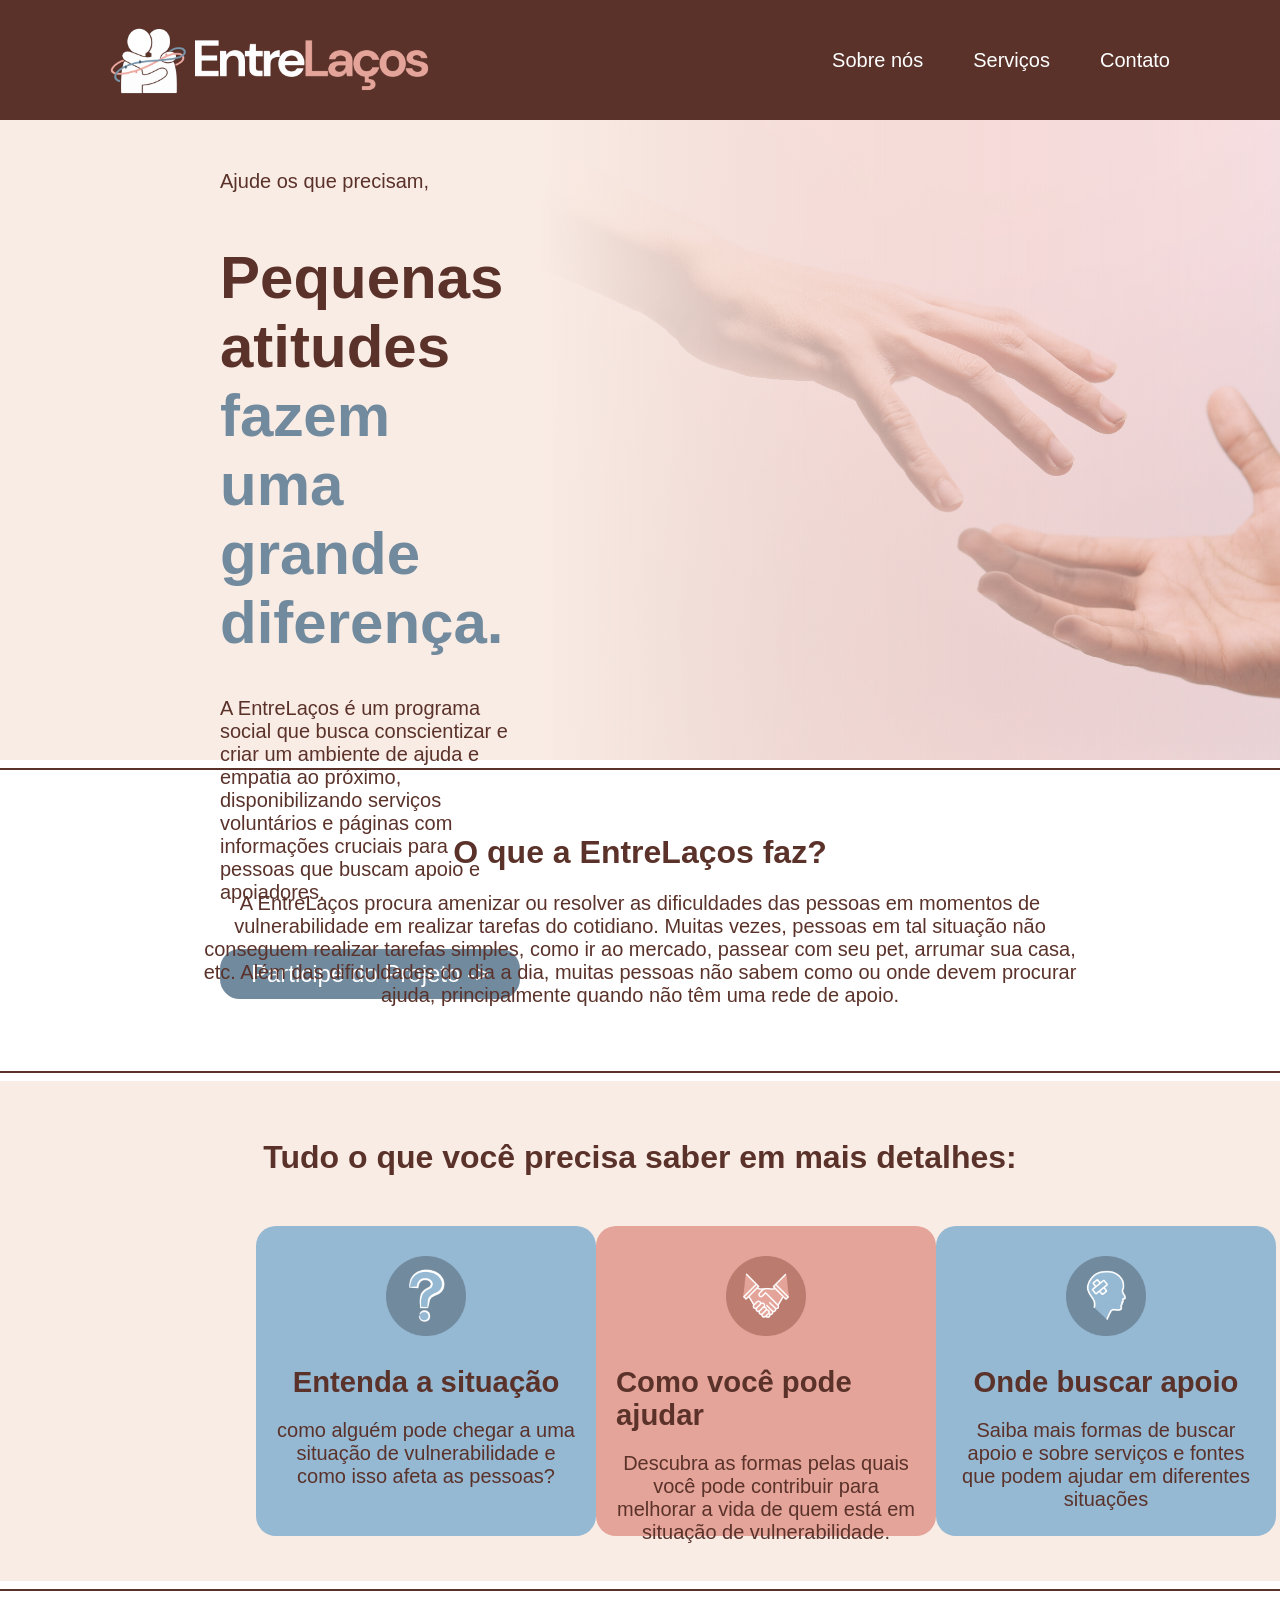
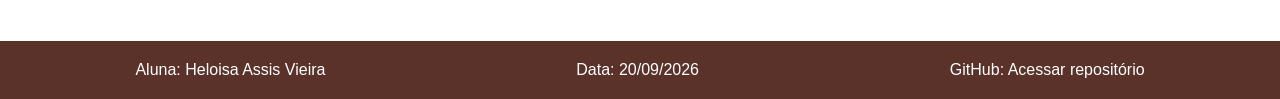
<file: index.html>
<!DOCTYPE html>
<html lang="pt-br">
<head>
    <meta charset="UTF-8">
    <meta name="viewport" content="width=device-width, initial-scale=1.0">
    <link rel="stylesheet" href="css/style.css">
    <title>Página Inicial</title>

    <!-- Título do projeto;
        Descrição resumida do problema;
        Objetivo do site.-->
        
</head>
<body>

    <header>
    <div class="header">
        <img src="img/entrelacos.png" class="logo"> 
        <div class="nav">
            <ul class="menu">
                <li><a href="sobrenos.html">Sobre nós</a></li>
                <li><a href="solucao-servico.html">Serviços</a></li>
                <li><a href="util.html">Contato</a></li>
            </ul>
        </div>
    </div>
    </header>

    <main>

    <div class= "banner">
    <div class="caixa">
        <p>Ajude os que precisam,</p>
           <h1 class="title">
            Pequenas atitudes<br>
            <font color="#718a9e">fazem uma grande diferença.</font>
           </h1>
           <p> A EntreLaços é um programa social que busca conscientizar e criar um ambiente de ajuda e empatia ao próximo, disponibilizando serviços voluntários e páginas com informações cruciais para pessoas que buscam apoio e apoiadores.</p>
           
           <button class="botsm"><a href="solucao-servico.html">Participe do Projeto -></a></button>
        
        </div>
            <img src="img/maosseajudando.png">
    </div>

    <hr>

  <div class="info">
    <h1>O que a EntreLaços faz?</h1>
    <p class="p-m">A EntreLaços procura amenizar ou resolver as dificuldades das pessoas em momentos de vulnerabilidade em realizar tarefas do cotidiano. Muitas vezes, 
        pessoas em tal situação não conseguem realizar tarefas simples, como ir ao mercado, passear com seu pet, arrumar sua casa, etc. 
Além das dificuldades do dia a dia, muitas pessoas não sabem como ou onde devem procurar ajuda, principalmente quando não têm uma rede de apoio. </p>
    </div>

    <hr>

    <div class="info2">
        <br>
    <h1>Tudo o que você precisa saber em mais detalhes:</h1>

    <div class="abas">

        <a href="secao-prob.html">
        <div class="aba1">
            <img src="img/interrogacao.png" class="img-aba">
            <h3>Entenda a situação</h3>
            <p>como alguém pode chegar a uma situação de vulnerabilidade e como isso afeta as pessoas?</p>
        </div>
        </a>

        <a href="solucao-teorica.html">
        <div class="aba2">
            <img src="img/aperto.png" class="img-aba">
            <h3>Como você pode ajudar</h3>
            <p>Descubra as formas pelas quais você pode contribuir para melhorar a vida de quem está em situação de vulnerabilidade.</p>
        </div>
        </a>

        <a href="util.html">
        <div class="aba1">
            <img src="img/cabeca.png" class="img-aba">
            <h3>Onde buscar apoio</h3>
            <p>Saiba mais formas de buscar apoio e sobre serviços e fontes
       que podem ajudar em diferentes situações</p>
        </div>
        </a>
        </div>

        </main>

        <hr>

        <footer>
    <p>Aluna: Heloisa Assis Vieira</p>
    <p>Data: 20/09/2026</p>
    <p>
        GitHub:
        <a href="https://github.com/Heloisa-Assis/EntreLacos">
            Acessar repositório
        </a>
    </p>
        </footer>

    </div>
</body>
</html>
</file>
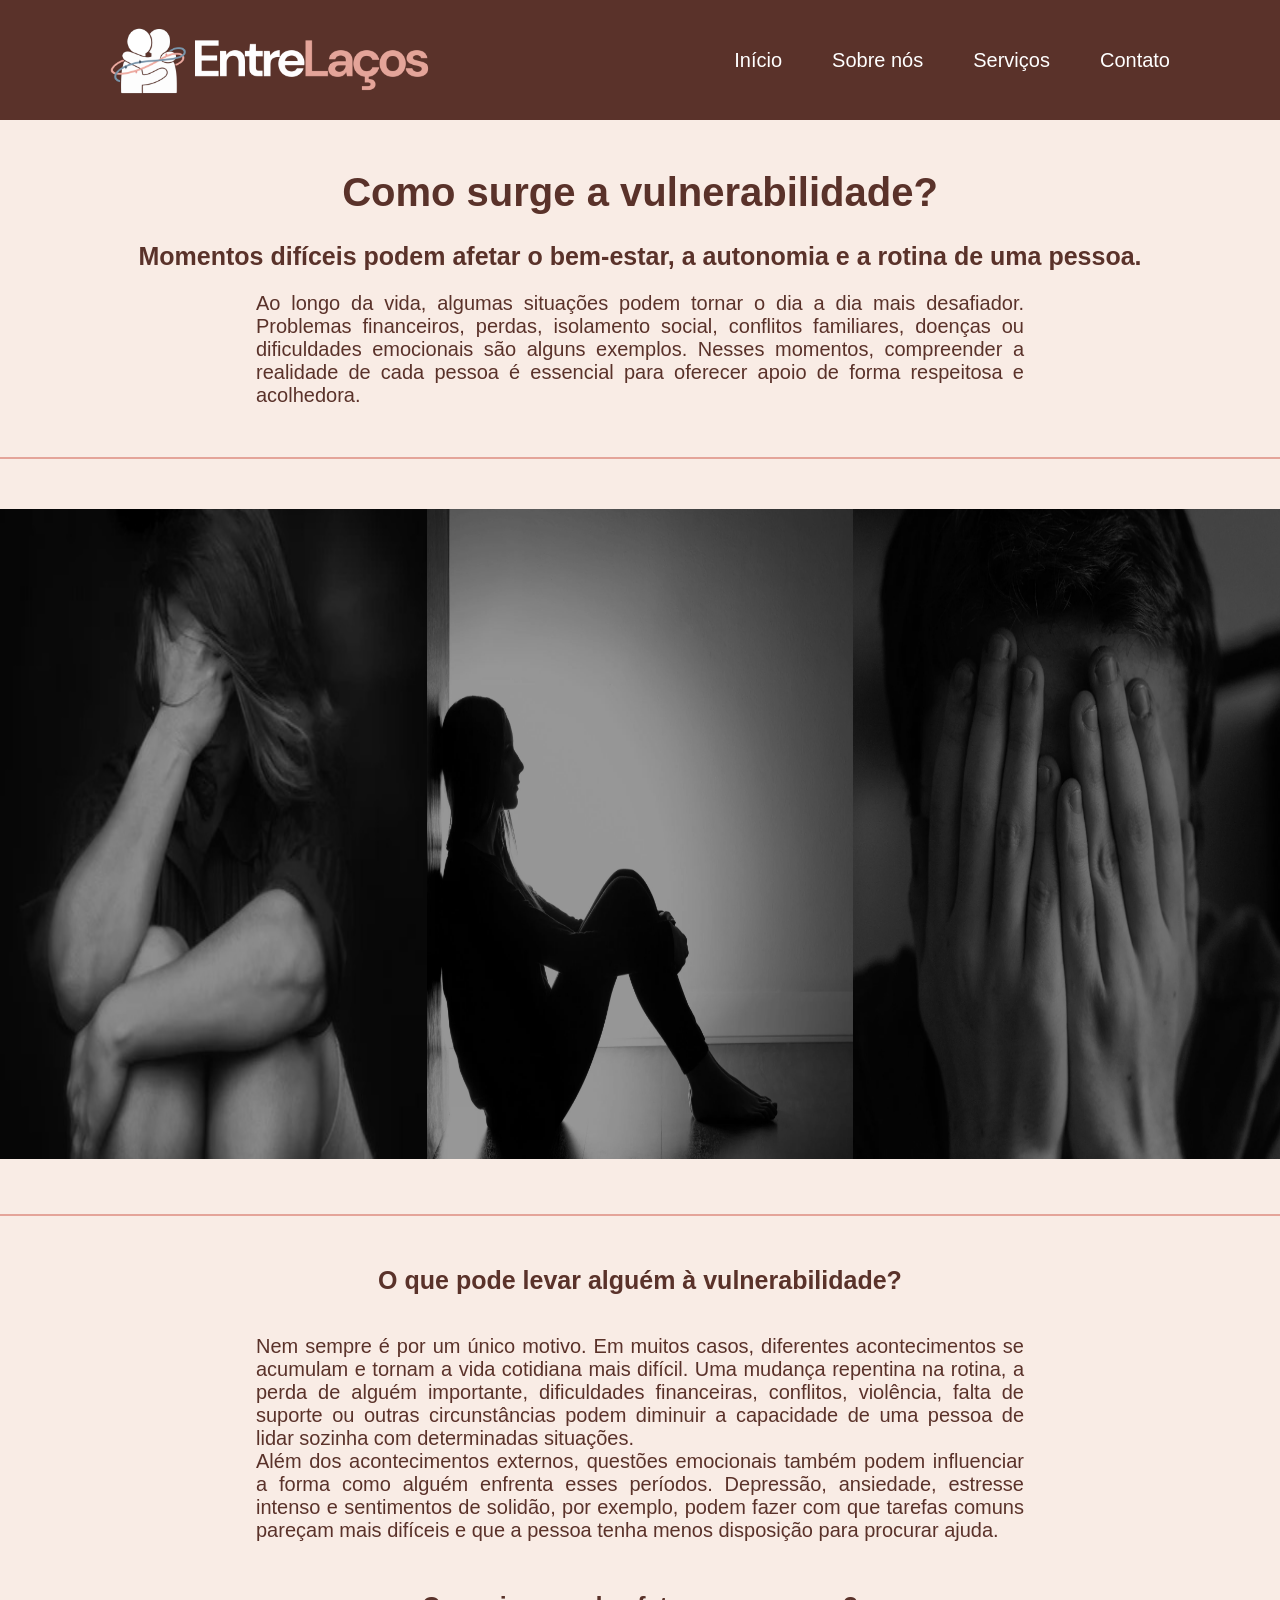
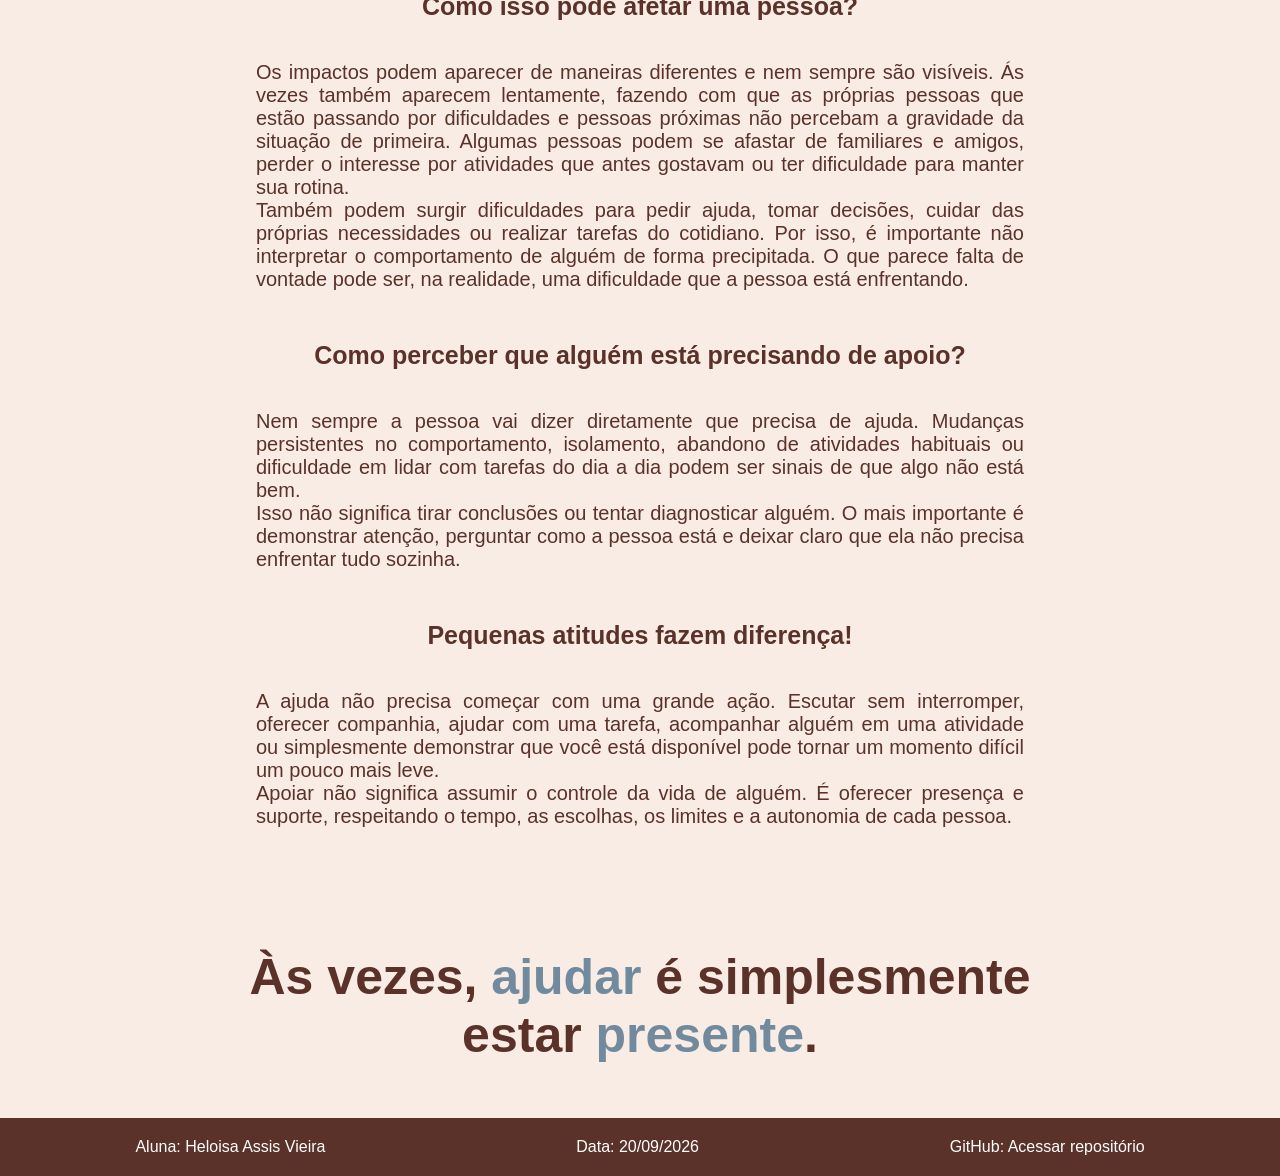
<file: secao-prob.html>
<!DOCTYPE html>
<html lang="en">
<head>
    <meta charset="UTF-8">
    <meta name="viewport" content="width=device-width, initial-scale=1.0">
    <link rel="stylesheet" href="css/style2.css">
    <title>Seção sobre o Problema</title>

    <!-- Explicação detalhada do problema;
        Dados ou informações relevantes;
        Contextualização para o público-alvo.-->
        
</head>
<body>
     <div class="header">
        <img src="img/entrelacos.png" class="logo"> 
        <div class="nav">
            <ul class="menu">
                <li><a href="index.html">Início</a></li>
                <li><a href="sobrenos.html">Sobre nós</a></li>
                <li><a href="solucao-servico.html">Serviços</a></li>
                <li><a href="util.html">Contato</a></li>
            </ul>
        </div>
    </div>

    <h1><b>Como surge a vulnerabilidade?</b></h1>
    <h2>Momentos difíceis podem afetar o bem-estar, a autonomia e a rotina de uma pessoa.</h2>
    <p>Ao longo da vida, algumas situações podem tornar o dia a dia mais desafiador. Problemas financeiros, perdas, isolamento social, conflitos familiares, doenças ou dificuldades emocionais são alguns exemplos. Nesses momentos, compreender a realidade de cada pessoa é essencial para oferecer apoio de forma respeitosa e acolhedora.</p>

    <hr>

    <div class="pessoas">
    <img src="img/p1.jpg">
    <img src="img/p2.jpg">
    <img src="img/p3.jpg">
    </div>

    <hr>

    <main>

    <h2 class="title">O que pode levar alguém à vulnerabilidade?</h2>
    <p>Nem sempre é por um único motivo. Em muitos casos, diferentes acontecimentos se acumulam e tornam a vida cotidiana mais difícil. Uma mudança repentina na rotina, a perda de alguém importante, dificuldades financeiras, conflitos, violência, falta de suporte ou outras circunstâncias podem diminuir a capacidade de uma pessoa de lidar sozinha com determinadas situações. <br>
Além dos acontecimentos externos, questões emocionais também podem influenciar a forma como alguém enfrenta esses períodos. Depressão, ansiedade, estresse intenso e sentimentos de solidão, por exemplo, podem fazer com que tarefas comuns pareçam mais difíceis e que a pessoa tenha menos disposição para procurar ajuda.</p>

    <h2 class="title">Como isso pode afetar uma pessoa?</h2>
    <p>Os impactos podem aparecer de maneiras diferentes e nem sempre são visíveis. Ás vezes também aparecem lentamente, fazendo com que as próprias pessoas que estão passando por dificuldades e pessoas próximas não percebam a gravidade da situação de primeira. Algumas pessoas podem se afastar de familiares e amigos, perder o interesse por atividades que antes gostavam ou ter dificuldade para manter sua rotina.<br>
Também podem surgir dificuldades para pedir ajuda, tomar decisões, cuidar das próprias necessidades ou realizar tarefas do cotidiano. Por isso, é importante não interpretar o comportamento de alguém de forma precipitada. O que parece falta de vontade pode ser, na realidade, uma dificuldade que a pessoa está enfrentando.</p>

    <h2 class="title">Como perceber que alguém está precisando de apoio?</h2>
    <p>Nem sempre a pessoa vai dizer diretamente que precisa de ajuda. Mudanças persistentes no comportamento, isolamento, abandono de atividades habituais ou dificuldade em lidar com tarefas do dia a dia podem ser sinais de que algo não está bem.<br>
Isso não significa tirar conclusões ou tentar diagnosticar alguém. O mais importante é demonstrar atenção, perguntar como a pessoa está e deixar claro que ela não precisa enfrentar tudo sozinha.</p>

    <h2 class="title">Pequenas atitudes fazem diferença!</h2>
    <p>A ajuda não precisa começar com uma grande ação. Escutar sem interromper, oferecer companhia, ajudar com uma tarefa, acompanhar alguém em uma atividade ou simplesmente demonstrar que você está disponível pode tornar um momento difícil um pouco mais leve.<br>
Apoiar não significa assumir o controle da vida de alguém. É oferecer presença e suporte, respeitando o tempo, as escolhas, os limites e a autonomia de cada pessoa.</p>


    <div class="caixa">
    <h1>Às vezes, <font color="#718A9E">ajudar</font> é simplesmente estar <font color="#718A9E">presente</font>.</h1>
    </div>

</main>

<footer>
    <p>Aluna: Heloisa Assis Vieira</p>
    <p>Data: 20/09/2026</p>
    <p>
        GitHub:
        <a href="https://github.com/Heloisa-Assis/EntreLacos">
            Acessar repositório
        </a>
    </p>
</footer>


</body>
</html>
</file>
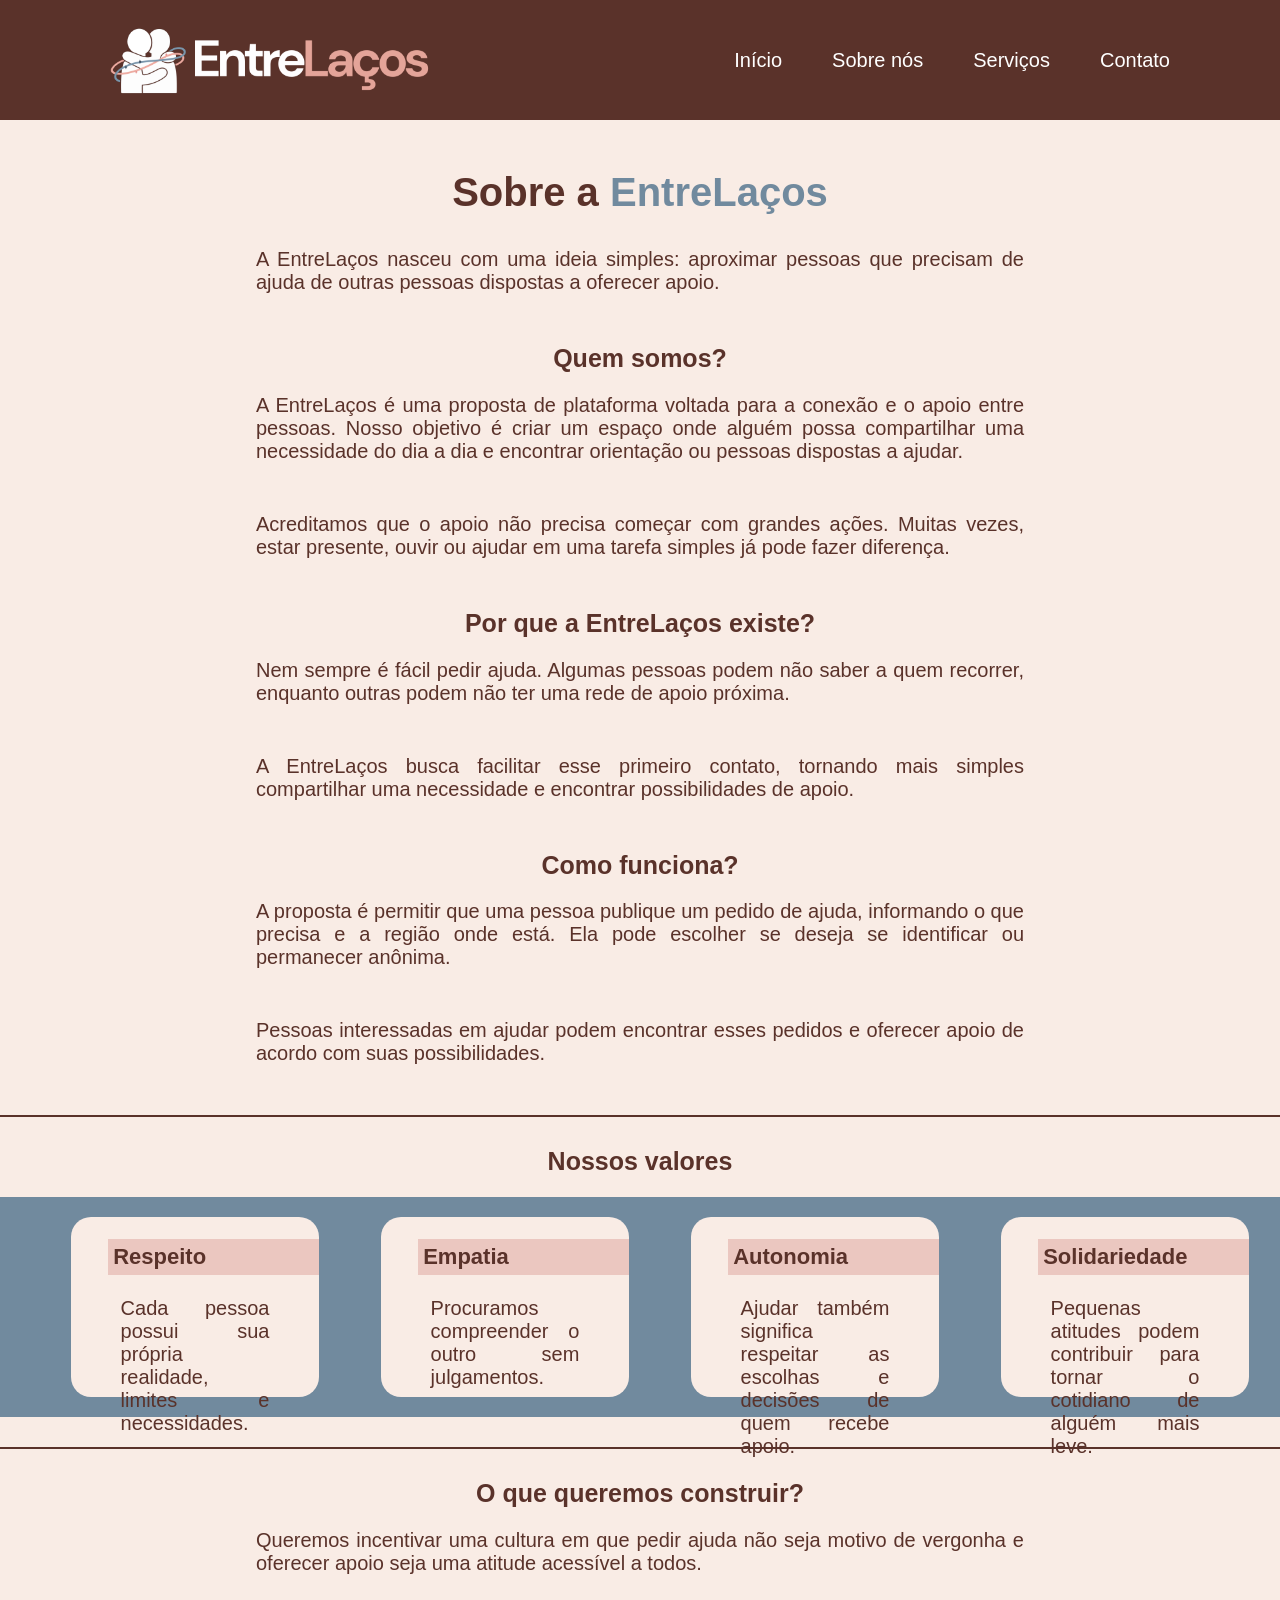
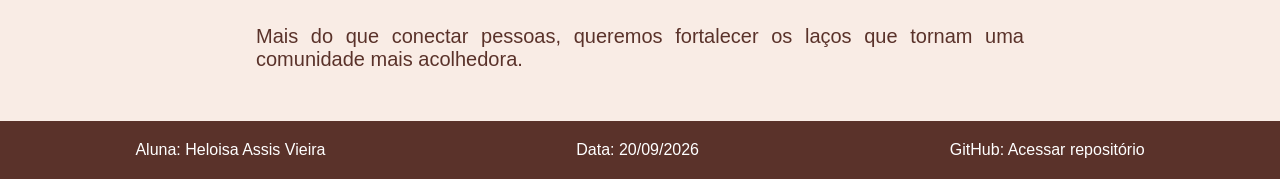
<file: sobrenos.html>
<!DOCTYPE html>
<html lang="en">
<head>
    <meta charset="UTF-8">
    <meta name="viewport" content="width=device-width, initial-scale=1.0">
    <link rel="stylesheet" href="css/style2.css">
    <title>Seção sobre o Projeto</title>
        
</head>
<body>

    <div class="header">
        <img src="img/entrelacos.png" class="logo"> 
        <div class="nav">
            <ul class="menu">
                <li><a href="index.html">Início</a></li>
                <li><a href="sobrenos.html">Sobre nós</a></li>
                <li><a href="solucao-servico.html">Serviços</a></li>
                <li><a href="util.html">Contato</a></li>
            </ul>
        </div>
    </div>
    
<main>

    <section class="sobre">

            <h1>Sobre a <font color="#718a9e">EntreLaços</font></h1>

            <p>
                A EntreLaços nasceu com uma ideia simples: aproximar pessoas
                que precisam de ajuda de outras pessoas dispostas a oferecer apoio.
            </p>


                <h2>Quem somos?</h2>

                <p>
                    A EntreLaços é uma proposta de plataforma voltada para a
                    conexão e o apoio entre pessoas. Nosso objetivo é criar
                    um espaço onde alguém possa compartilhar uma necessidade
                    do dia a dia e encontrar orientação ou pessoas dispostas
                    a ajudar.
                </p>

                <p>
                    Acreditamos que o apoio não precisa começar com grandes
                    ações. Muitas vezes, estar presente, ouvir ou ajudar em
                    uma tarefa simples já pode fazer diferença.
                </p>

                <h2>Por que a EntreLaços existe?</h2>

                <p>
                    Nem sempre é fácil pedir ajuda. Algumas pessoas podem não
                    saber a quem recorrer, enquanto outras podem não ter uma
                    rede de apoio próxima.
                </p>

                <p>
                    A EntreLaços busca facilitar esse primeiro contato,
                    tornando mais simples compartilhar uma necessidade e
                    encontrar possibilidades de apoio.
                </p>

                <h2>Como funciona?</h2>

                <p>
                    A proposta é permitir que uma pessoa publique um pedido
                    de ajuda, informando o que precisa e a região onde está.
                    Ela pode escolher se deseja se identificar ou permanecer
                    anônima.
                </p>

                <p>
                    Pessoas interessadas em ajudar podem encontrar esses
                    pedidos e oferecer apoio de acordo com suas possibilidades.
                </p>

            <hr class="linha-m">

                <h2>Nossos valores</h2>

                <div class="valores">

                    <ul class="ul-valores">
                        <li>
                        <h3>Respeito</h3>
                        <p>
                            Cada pessoa possui sua própria realidade,
                            limites e necessidades.
                        </p>
                        </li>
                    

                        <li>
                        <h3>Empatia</h3>
                        <p>
                            Procuramos compreender o outro sem julgamentos.
                        </p>
                        </li>

                        <li>
                        <h3>Autonomia</h3>
                        <p>
                            Ajudar também significa respeitar as escolhas
                            e decisões de quem recebe apoio.
                        </p>
                        </li>

                        <li>
                        <h3>Solidariedade</h3>
                        <p>
                            Pequenas atitudes podem contribuir para tornar
                            o cotidiano de alguém mais leve.
                        </p>
                        </li>

                    </ul>

                </div>

            </div>

            <hr class="linha-m">


                <h2>O que queremos construir?</h2>

                <p>
                    Queremos incentivar uma cultura em que pedir ajuda não
                    seja motivo de vergonha e oferecer apoio seja uma atitude
                    acessível a todos.
                </p>

                <p>
                    Mais do que conectar pessoas, queremos fortalecer os
                    laços que tornam uma comunidade mais acolhedora.
                </p>

    </section>

</main>

<footer>
    <p>Aluna: Heloisa Assis Vieira</p>
    <p>Data: 20/09/2026</p>
    <p>
        GitHub:
        <a href="https://github.com/Heloisa-Assis/EntreLacos">
            Acessar repositório
        </a>
    </p>
</footer>

</body>
</html>
</file>
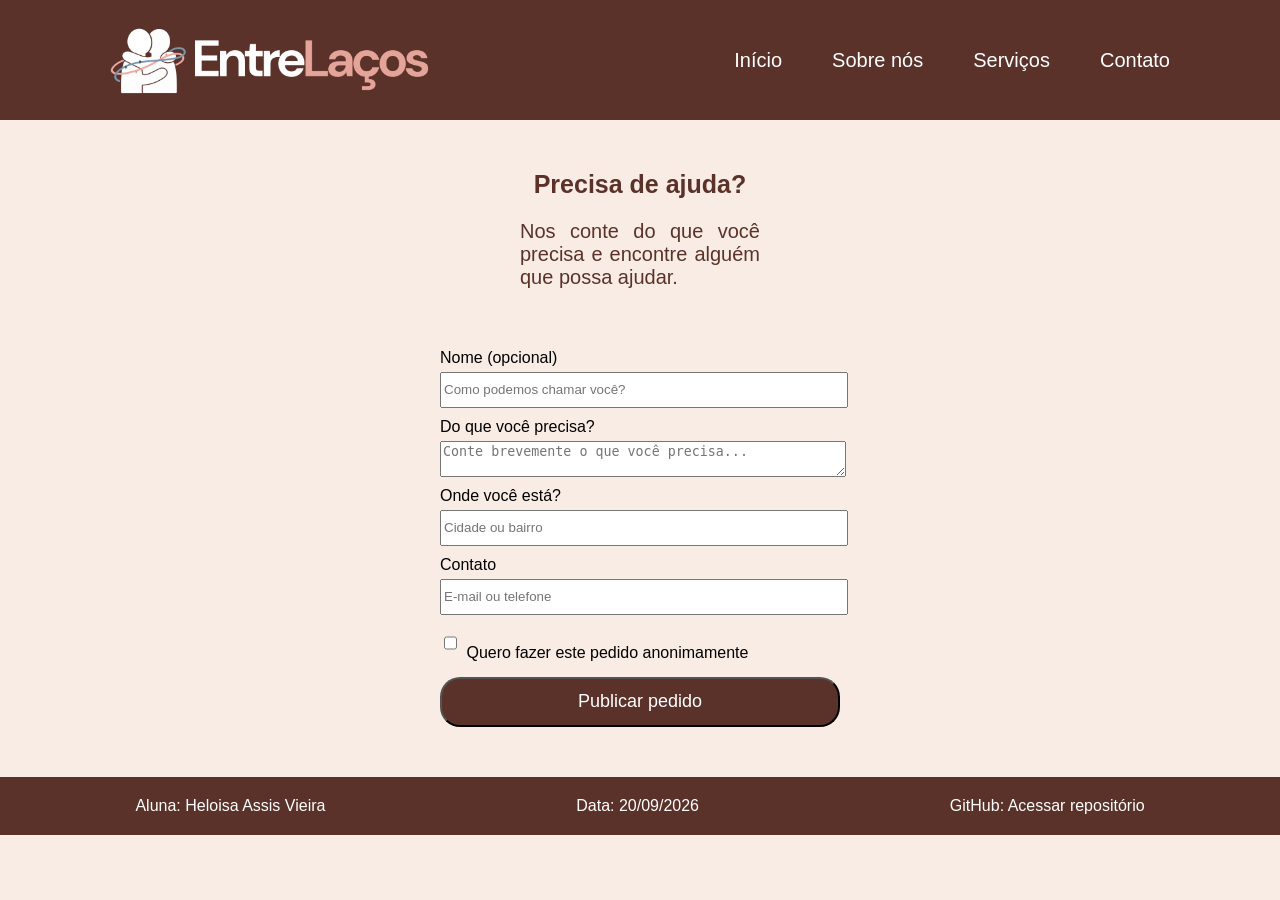
<file: solucao-servico.html>
<!DOCTYPE html>
<html lang="en">
<head>
    <meta charset="UTF-8">
    <meta name="viewport" content="width=device-width, initial-scale=1.0">
    <link rel="stylesheet" href="css/style2.css">
    <title>Serviço</title>
</head>
<body>

     <header>
    <div class="header">
        <img src="img/entrelacos.png" class="logo"> 
        <div class="nav">
            <ul class="menu">
                <li><a href="index.html">Início</a></li>
                <li><a href="sobrenos.html">Sobre nós</a></li>
                <li><a href="solucao-servico.html">Serviços</a></li>
                <li><a href="util.html">Contato</a></li>
            </ul>
        </div>
    </div>
    </header>

    <main>

    <div class="formulario">

    <h2>Precisa de ajuda?</h2>
    <p>Nos conte do que você precisa e encontre alguém que possa ajudar.</p>


    <form>

        <label for="nome">Nome (opcional)</label>
        <input type="text" id="nome" placeholder="Como podemos chamar você?">

        <label for="pedido">Do que você precisa?</label>
        <textarea id="pedido" placeholder="Conte brevemente o que você precisa..." required></textarea>

        <label for="local">Onde você está?</label>
        <input type="text" id="local" placeholder="Cidade ou bairro" required>

        <label for="contato">Contato</label>
        <input type="text" id="contato" placeholder="E-mail ou telefone">

        <label>
            <input type="checkbox" class="check">
            Quero fazer este pedido anonimamente
        </label>

        <button type="submit" class="pedido-btn">Publicar pedido</button>

    </form>

</div>
    
</main>

<footer>
    <p>Aluna: Heloisa Assis Vieira</p>
    <p>Data: 20/09/2026</p>
    <p>
        GitHub:
        <a href="https://github.com/Heloisa-Assis/EntreLacos">
            Acessar repositório
        </a>
    </p>
</footer>

</body>
</html>
</file>
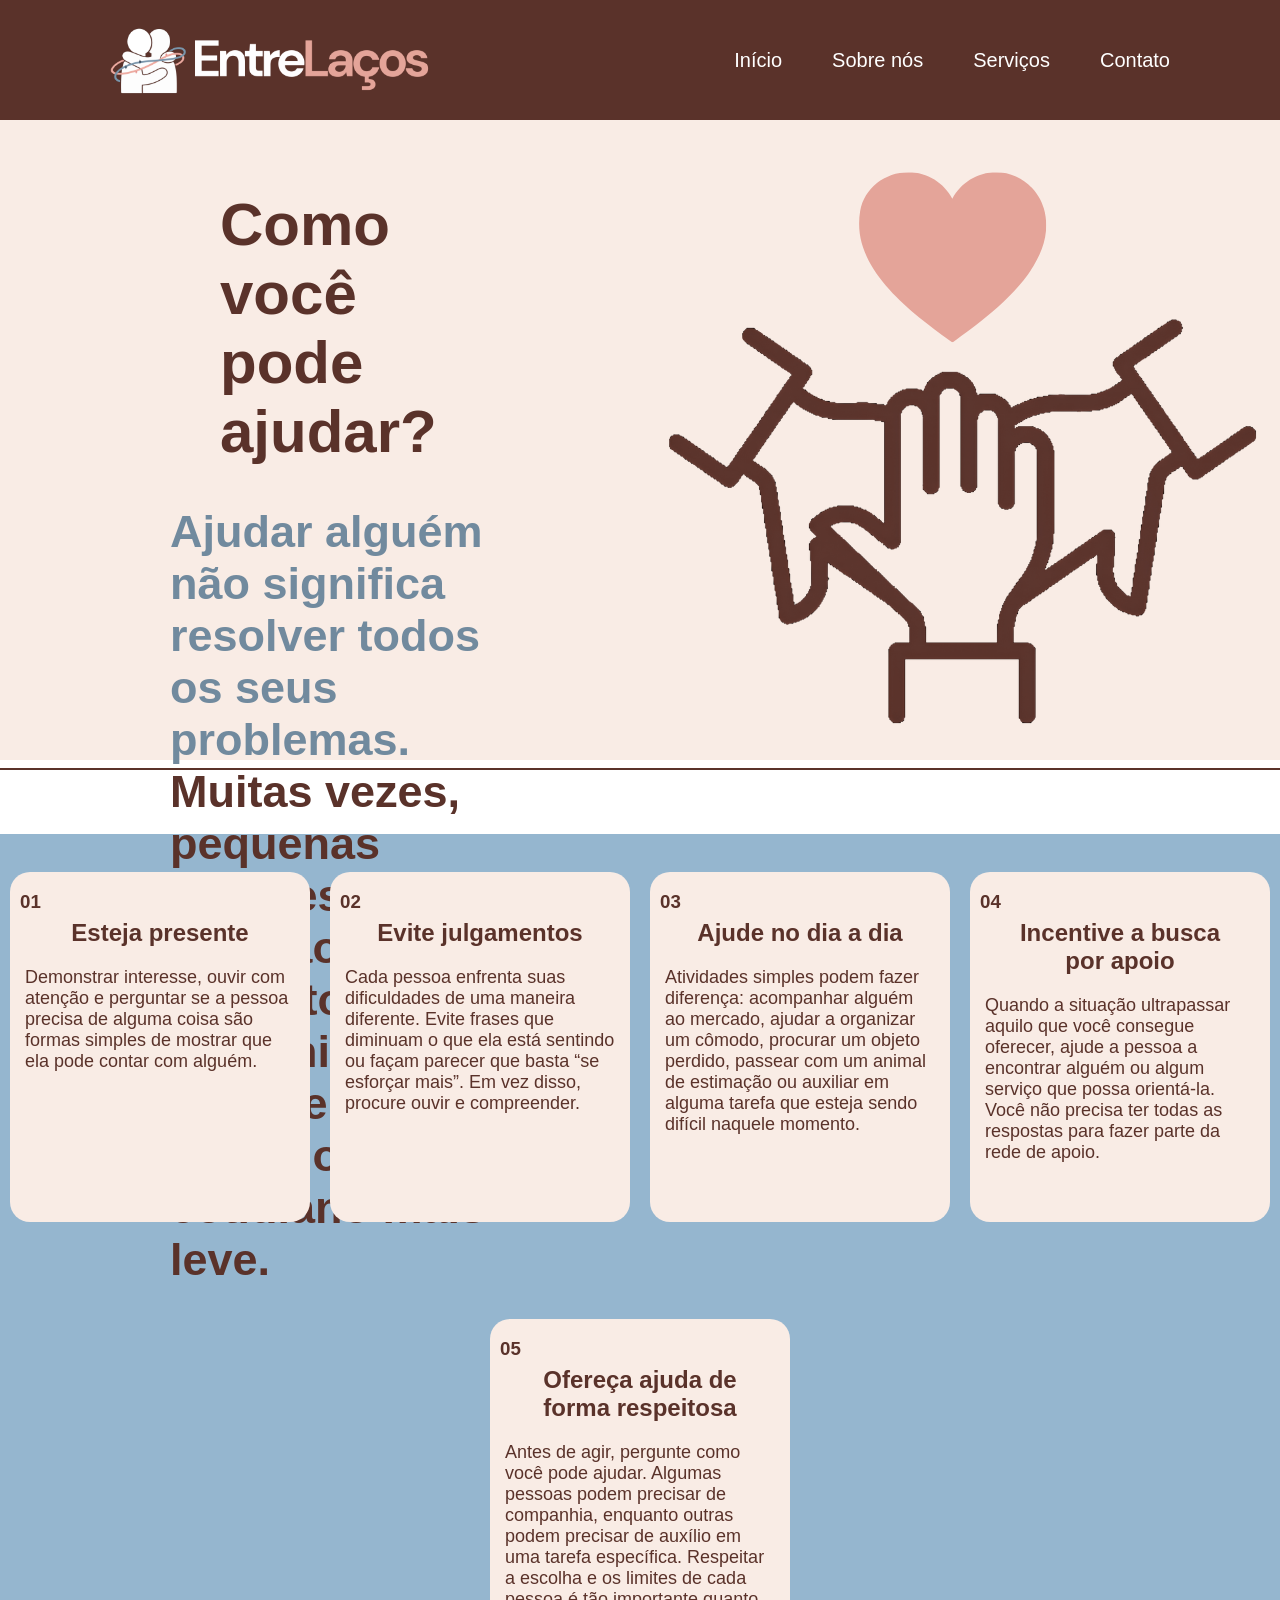
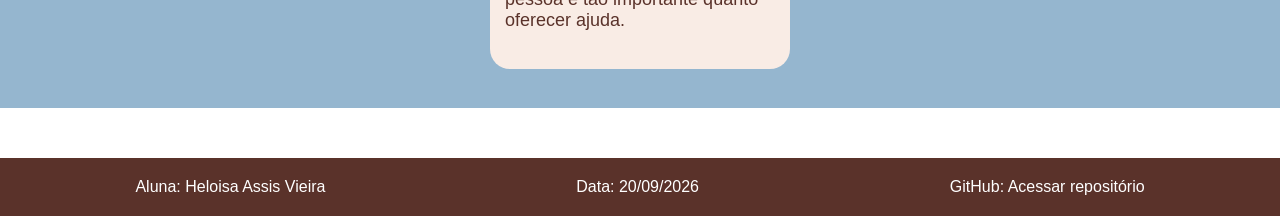
<file: solucao-teorica.html>
<!DOCTYPE html>
<html lang="en">
<head>
    <meta charset="UTF-8">
    <meta name="viewport" content="width=device-width, initial-scale=1.0">
    <link rel="stylesheet" href="css/style.css">
    <title>Seção de Soluções ou Orientações</title>

    <!-- Dicas;
        Passos;
        Recomendações;
        Orientações práticas.-->

</head>
<body>

     <header>
    <div class="header">
        <img src="img/entrelacos.png" class="logo"> 
        <div class="nav">
            <ul class="menu">
                <li><a href="index.html">Início</a></li>
                <li><a href="sobrenos.html">Sobre nós</a></li>
                <li><a href="solucao-servico.html">Serviços</a></li>
                <li><a href="util.html">Contato</a></li>
            </ul>
        </div>
    </div>
    </header>

    <main>

    <div class= "banner">
    <div class="caixa">
        <h1 class="title">Como você pode ajudar?</h1>
        <h2><font color="#718a9e">Ajudar alguém não significa resolver todos os seus problemas.</font> Muitas vezes, pequenas atitudes de atenção, respeito e disponibilidade já podem tornar o cotidiano mais leve.</font></h2>
        </div>
            <img src="img/seajudando2.png">
    </div>

    <hr>

    <div class="back-ajuda">
    <div class="tps-ajuda">

        <div class="tp-ajuda">
            <h3>01</h3>
        <h2>Esteja presente</h2>
        <p>Demonstrar interesse, ouvir com atenção e perguntar se a pessoa precisa de alguma coisa são formas simples de mostrar que ela pode contar com alguém.</p>
        </div>

        <div class="tp-ajuda">
            <h3>02</h3>
        <h2>Evite julgamentos</h2>
        <p>Cada pessoa enfrenta suas dificuldades de uma maneira diferente. Evite frases que diminuam o que ela está sentindo ou façam parecer que basta “se esforçar mais”. Em vez disso, procure ouvir e compreender.</p>
        </div>

        <div class="tp-ajuda">
            <h3>03</h3>
        <h2>Ajude no dia a dia</h2>
        <p>Atividades simples podem fazer diferença: acompanhar alguém ao mercado, ajudar a organizar um cômodo, procurar um objeto perdido, passear com um animal de estimação ou auxiliar em alguma tarefa que esteja sendo difícil naquele momento.</p>
        </div>
    
        <div class="tp-ajuda">
            <h3>04</h3>
        <h2>Incentive a busca<br> por apoio</h2>
        <p>Quando a situação ultrapassar aquilo que você consegue oferecer, ajude a pessoa a encontrar alguém ou algum serviço que possa orientá-la. Você não precisa ter todas as respostas para fazer parte da rede de apoio.</p>
        </div>

        <div class="tp-ajuda">
            <h3>05</h3>
        <h2>Ofereça ajuda de<br> forma respeitosa</h2>
        <p>Antes de agir, pergunte como você pode ajudar. Algumas pessoas podem precisar de companhia, enquanto outras podem precisar de auxílio em uma tarefa específica. Respeitar a escolha e os limites de cada pessoa é tão importante quanto oferecer ajuda.</p>
        </div>

    </div>
    </div>

<footer>
    <p>Aluna: Heloisa Assis Vieira</p>
    <p>Data: 20/09/2026</p>
    <p>
        GitHub:
        <a href="https://github.com/Heloisa-Assis/EntreLacos">
            Acessar repositório
        </a>
    </p>
</footer>
    
</body>
</html>
</file>
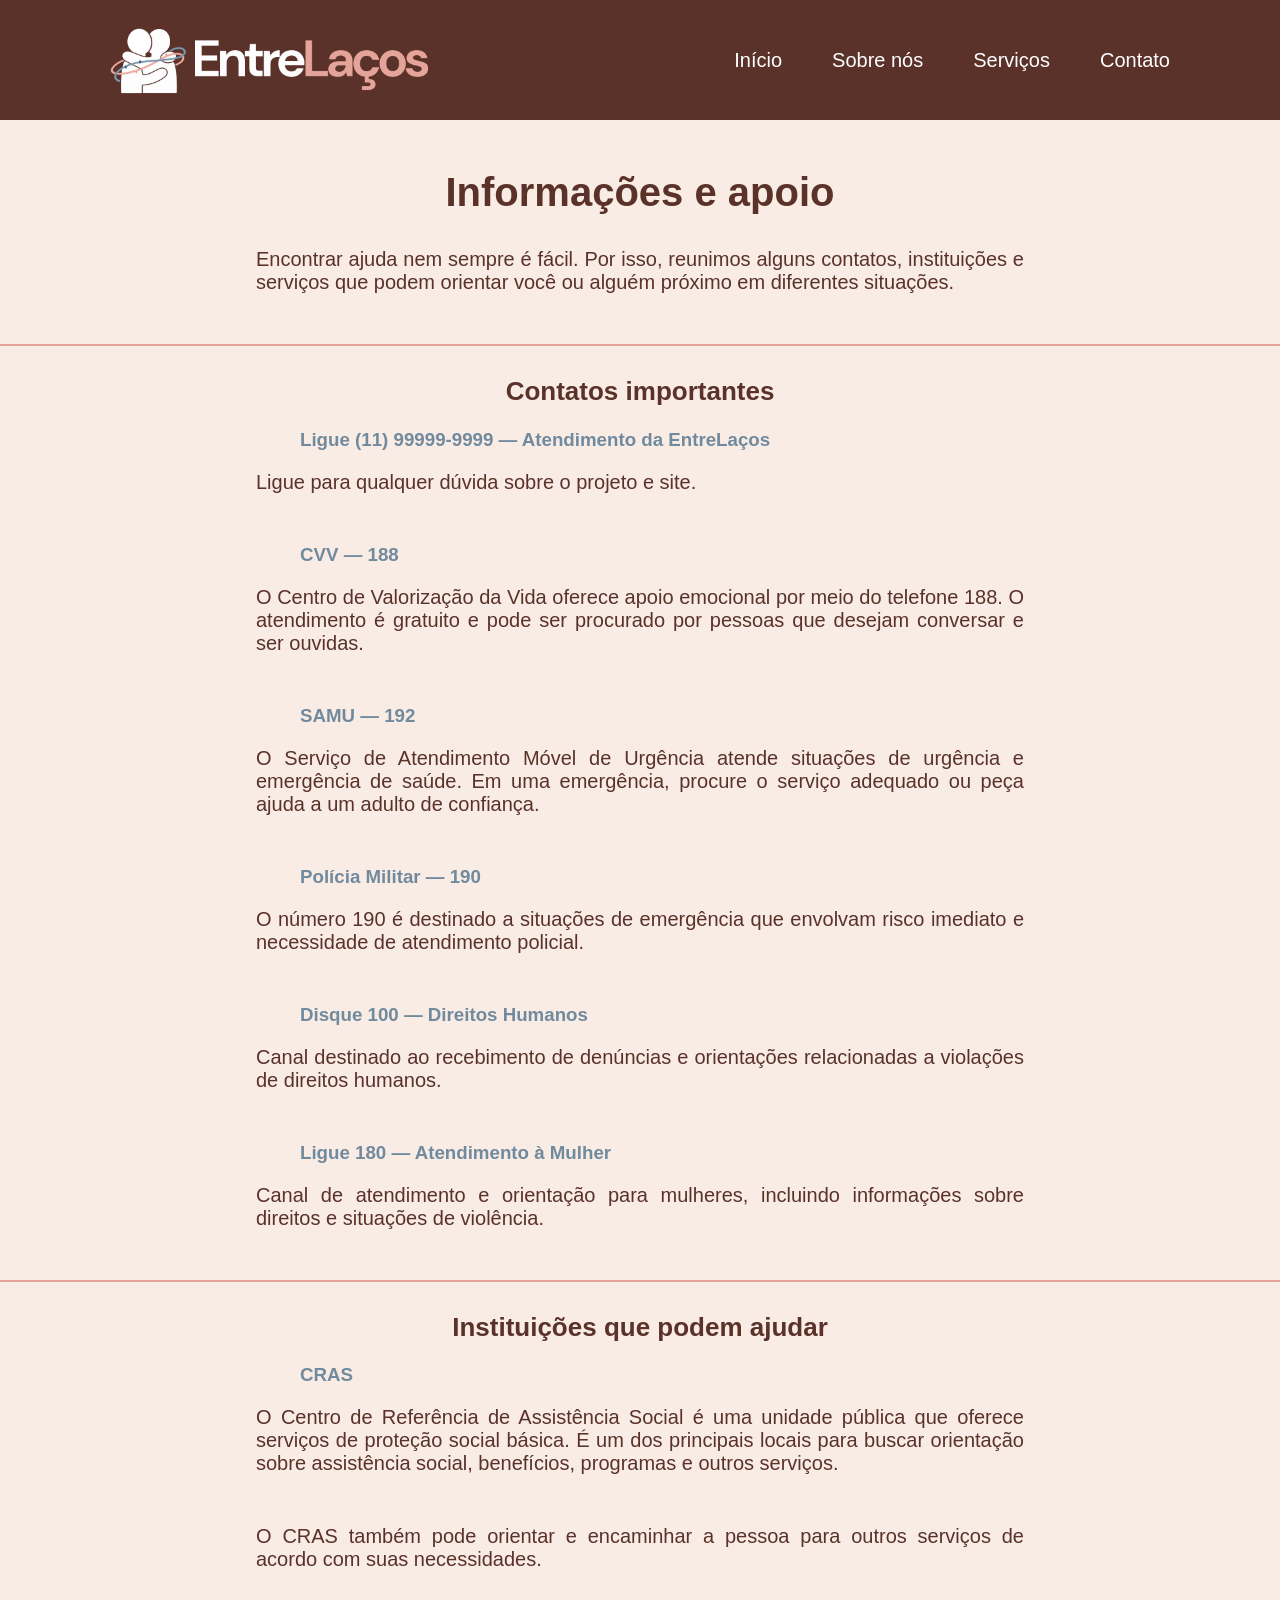
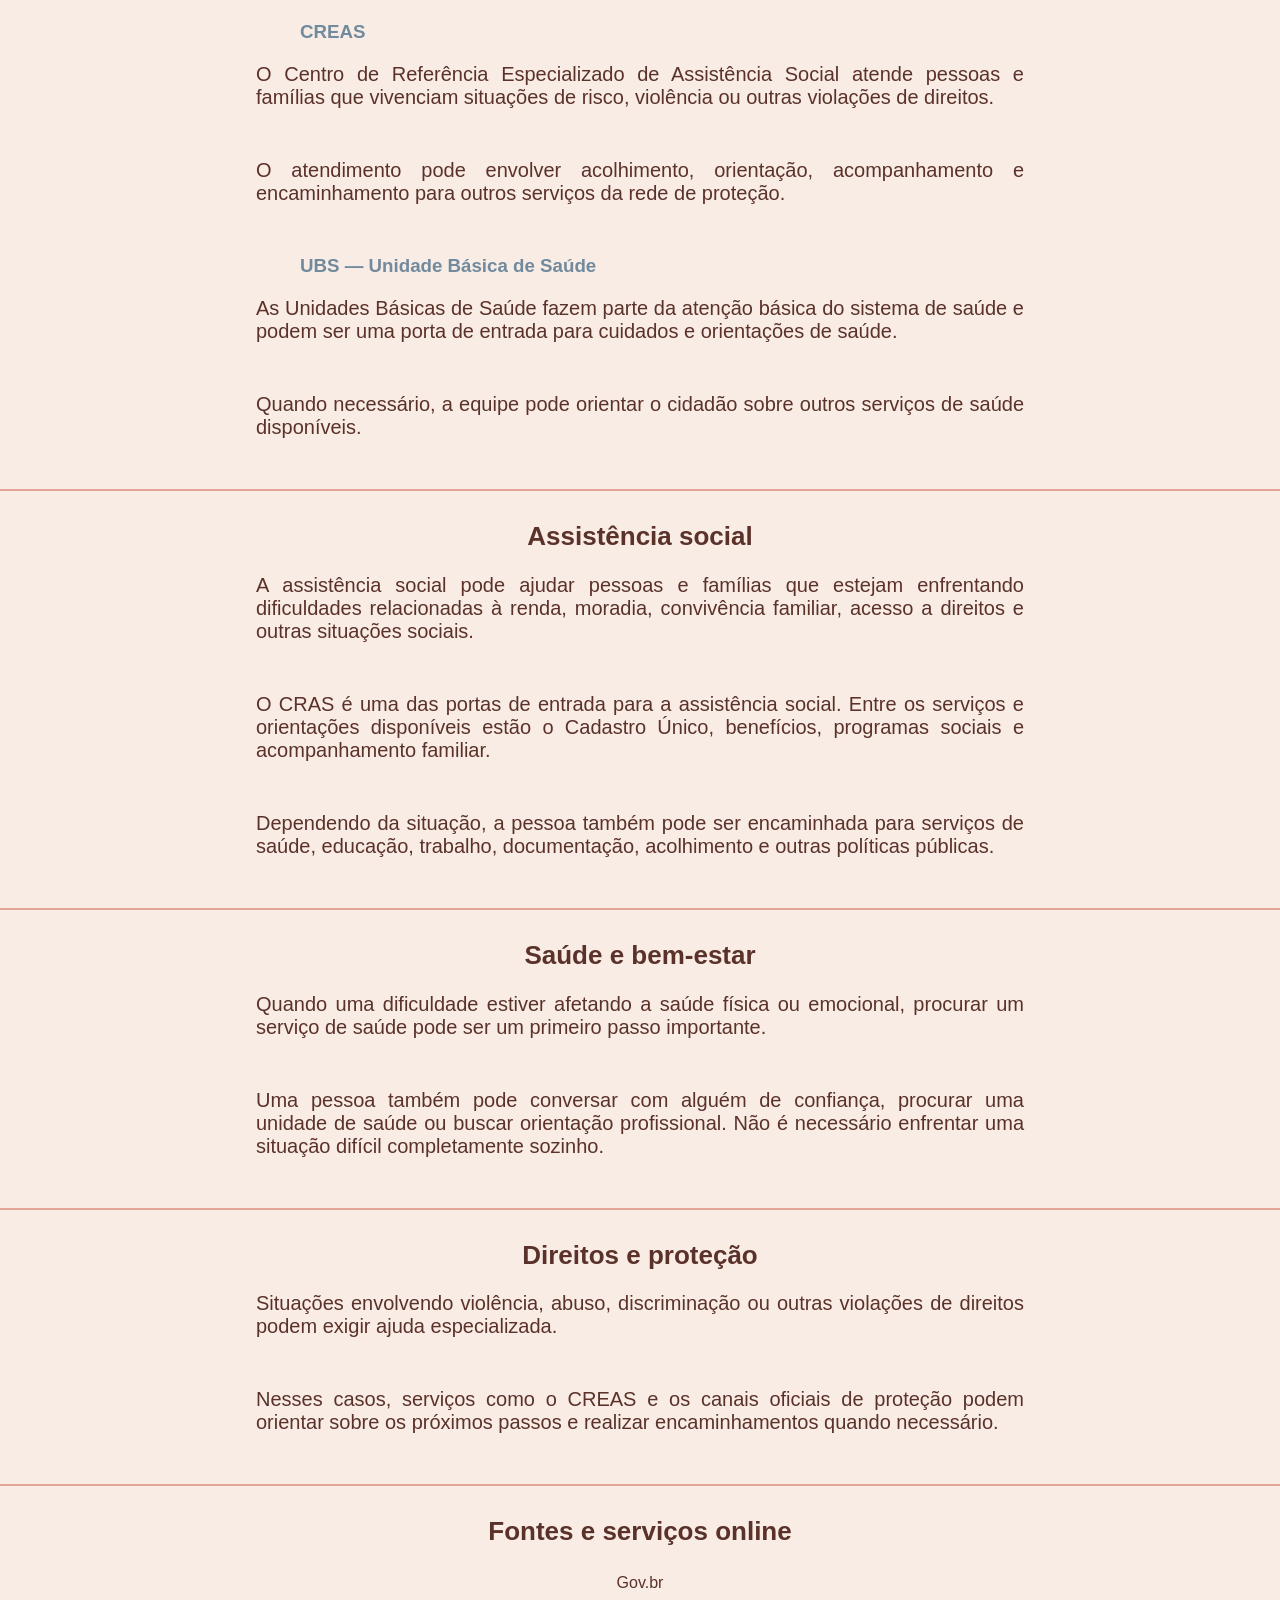
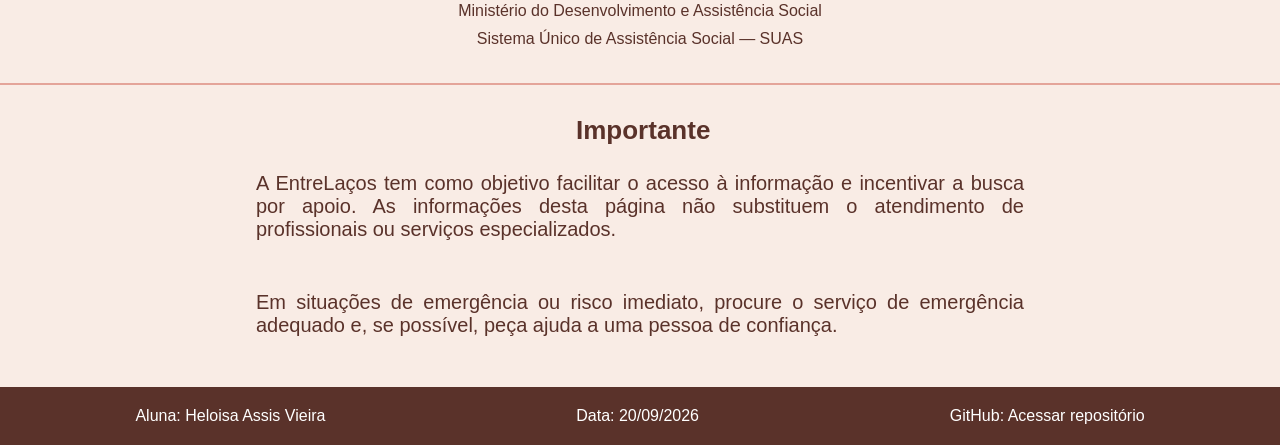
<file: util.html>
<!DOCTYPE html>
<html lang="en">
<head>
    <meta charset="UTF-8">
    <meta name="viewport" content="width=device-width, initial-scale=1.0">
    <link rel="stylesheet" href="css/style2.css">
    <title>Seção de Recursos Úteis</title>

    <!-- Links externos;
        Contatos;
        Instituições relacionadas;
        Serviços úteis;
        Outras fontes de informação.-->
        
</head>
<body>

    <header>
    <div class="header">
        <img src="img/entrelacos.png" class="logo"> 
        <div class="nav">
            <ul class="menu">
                <li><a href="index.html">Início</a></li>
                <li><a href="sobrenos.html">Sobre nós</a></li>
                <li><a href="solucao-servico.html">Serviços</a></li>
                <li><a href="util.html">Contato</a></li>
            </ul>
        </div>
    </div>
    </header>

    <main>

    <section class="informacoes">

        <h1>Informações e apoio</h1>

        <p>
            Encontrar ajuda nem sempre é fácil. Por isso, reunimos alguns
            contatos, instituições e serviços que podem orientar você ou
            alguém próximo em diferentes situações.
        </p>

<hr>

        <h2>Contatos importantes</h2>

        <div class="informacao">

            <h3>Ligue (11) 99999-9999 — Atendimento da EntreLaços</h3>

            <p>
                Ligue para qualquer dúvida sobre o projeto e site.
            </p>

        </div>

        
        <div class="informacao">

            <h3>CVV — 188</h3>

            <p>
                O Centro de Valorização da Vida oferece apoio emocional por
                meio do telefone 188. O atendimento é gratuito e pode ser
                procurado por pessoas que desejam conversar e ser ouvidas.
            </p>

        </div>


        <div class="informacao">

            <h3>SAMU — 192</h3>

            <p>
                O Serviço de Atendimento Móvel de Urgência atende situações
                de urgência e emergência de saúde. Em uma emergência, procure
                o serviço adequado ou peça ajuda a um adulto de confiança.
            </p>

        </div>


        <div class="informacao">

            <h3>Polícia Militar — 190</h3>

            <p>
                O número 190 é destinado a situações de emergência que
                envolvam risco imediato e necessidade de atendimento policial.
            </p>

        </div>


        <div class="informacao">

            <h3>Disque 100 — Direitos Humanos</h3>

            <p>
                Canal destinado ao recebimento de denúncias e orientações
                relacionadas a violações de direitos humanos.
            </p>

        </div>


        <div class="informacao">

            <h3>Ligue 180 — Atendimento à Mulher</h3>

            <p>
                Canal de atendimento e orientação para mulheres, incluindo
                informações sobre direitos e situações de violência.
            </p>

        </div>

<hr>

        <h2>Instituições que podem ajudar</h2>


        <div class="informacao">

            <h3>CRAS</h3>

            <p>
                O Centro de Referência de Assistência Social é uma unidade
                pública que oferece serviços de proteção social básica.
                É um dos principais locais para buscar orientação sobre
                assistência social, benefícios, programas e outros serviços.
            </p>

            <p>
                O CRAS também pode orientar e encaminhar a pessoa para outros
                serviços de acordo com suas necessidades.
            </p>

        </div>


        <div class="informacao">

            <h3>CREAS</h3>

            <p>
                O Centro de Referência Especializado de Assistência Social
                atende pessoas e famílias que vivenciam situações de risco,
                violência ou outras violações de direitos.
            </p>

            <p>
                O atendimento pode envolver acolhimento, orientação,
                acompanhamento e encaminhamento para outros serviços da rede
                de proteção.
            </p>

        </div>


        <div class="informacao">

            <h3>UBS — Unidade Básica de Saúde</h3>

            <p>
                As Unidades Básicas de Saúde fazem parte da atenção básica
                do sistema de saúde e podem ser uma porta de entrada para
                cuidados e orientações de saúde.
            </p>

            <p>
                Quando necessário, a equipe pode orientar o cidadão sobre
                outros serviços de saúde disponíveis.
            </p>

        </div>

<hr>

        <h2>Assistência social</h2>

        <p>
            A assistência social pode ajudar pessoas e famílias que estejam
            enfrentando dificuldades relacionadas à renda, moradia,
            convivência familiar, acesso a direitos e outras situações
            sociais.
        </p>

        <p>
            O CRAS é uma das portas de entrada para a assistência social.
            Entre os serviços e orientações disponíveis estão o Cadastro
            Único, benefícios, programas sociais e acompanhamento familiar.
        </p>

        <p>
            Dependendo da situação, a pessoa também pode ser encaminhada
            para serviços de saúde, educação, trabalho, documentação,
            acolhimento e outras políticas públicas.
        </p>

<hr>

        <h2>Saúde e bem-estar</h2>

        <p>
            Quando uma dificuldade estiver afetando a saúde física ou
            emocional, procurar um serviço de saúde pode ser um primeiro
            passo importante.
        </p>

        <p>
            Uma pessoa também pode conversar com alguém de confiança,
            procurar uma unidade de saúde ou buscar orientação profissional.
            Não é necessário enfrentar uma situação difícil completamente
            sozinho.
        </p>

<hr>

        <h2>Direitos e proteção</h2>

        <p>
            Situações envolvendo violência, abuso, discriminação ou outras
            violações de direitos podem exigir ajuda especializada.
        </p>

        <p>
            Nesses casos, serviços como o CREAS e os canais oficiais de
            proteção podem orientar sobre os próximos passos e realizar
            encaminhamentos quando necessário.
        </p>

<hr>

        <h2>Fontes e serviços online</h2>

        <div class="links">

            <a href="https://www.gov.br/" target="_blank">
                Gov.br
            </a>

            <a href="https://www.gov.br/mds/" target="_blank">
                Ministério do Desenvolvimento e Assistência Social
            </a>

            <a href="https://www.gov.br/mds/pt-br/acoes-e-programas/SUAS" target="_blank">
                Sistema Único de Assistência Social — SUAS
            </a>

        </div>

<hr>

        <div class="aviso">

            <h3>Importante</h3>

            <p>
                A EntreLaços tem como objetivo facilitar o acesso à informação
                e incentivar a busca por apoio. As informações desta página
                não substituem o atendimento de profissionais ou serviços
                especializados.
            </p>

            <p>
                Em situações de emergência ou risco imediato, procure o
                serviço de emergência adequado e, se possível, peça ajuda
                a uma pessoa de confiança.
            </p>

        </div>

    </section>

</main>

<footer>
    <p>Aluna: Heloisa Assis Vieira</p>
    <p>Data: 20/09/2026</p>
    <p>
        GitHub:
        <a href="https://github.com/Heloisa-Assis/EntreLacos">
            Acessar repositório
        </a>
    </p>
</footer>
    
</body>
</html>
</file>
<file: css/style.css>
body {
    margin: 0;
    padding: 0;
}

ul, li {
    list-style-type: none;
}

a {
    text-decoration: none;
    color: #fff;
}

.header {
    background-color: #5a322a;
    display: flex;
    justify-content: space-between;
    align-items: center;
}

.title { 
    text-align: left;
}


.menu {
    display: flex;
    margin-right: 100px;
}

.menu li {
    margin-left: 30px;
    font-family:'Franklin Gothic Medium', 'Arial Narrow', Arial, sans-serif;
    font-size: 20px;
}

.menu li a {
    display: block;
    padding: 10px;
    background-color: #5a322a;
}

.logo{
    width: 320px;
    height: 80px;
    margin: 10px;
    padding: 10px;
    margin-left: 100px;
}

.caixa {
    background-color: #F9ECE5;
    color: #5a322a;
    text-align:left;
    padding: 20px;
    font-size: 30px;
    width: 60%;
    height: 600px;
}


.caixa h1, p {
    margin-left: 200px;
    color: #5a322a;
}

.caixa h1 {
    margin-top: 50px;
    font-family:'Franklin Gothic Medium', 'Arial Narrow', Arial, sans-serif
}

.caixa p {
    margin-top: 30px;
    font-family: Arial, Helvetica, sans-serif;
    font-size: 20px;
}

.botsm {
    margin-left: 200px;
    margin-top: 25px;
    border: 3px solid #718a9e;
    border-radius: 20px;
    text-align: center;
    font-size: 24px;
    font-family:'Franklin Gothic Medium', 'Arial Narrow', Arial, sans-serif;
    width: 300px;
    height: 50px;
    background-color: #718a9e;
}

.botsm a {
    color: #fff;
}

.botsm:hover {
    background-color: #5a322a;
    border: #5a322a;
}

.banner {
    display: flex;
}

hr {
    border: #5a322a 1px solid;
}

h1 {
    margin-top: 40px;
    text-align: center;
    font-family:Arial, Helvetica, sans-serif;
    color: #5a322a;
}

.abas {
    display: flex;
    justify-content: space-around;
    margin-top: 50px;
    margin-left: 20%;
    margin-right: 20%;
}

.aba1, .aba2 {
    padding: 20px;
    font-size: 25px;
    width: 300px;
    height: 270px;
    border-radius: 20px;
    display: flex;
    flex-direction: column;
    align-items: center;
}

.aba1 {
    background-color: #95b8d3;
    color: #5a322a;
}

.aba2 {
    background-color: #E4A499;
    color: #5a322a;
}

h3 {
    font-family:'Franklin Gothic Medium', 'Arial Narrow', Arial, sans-serif;
    margin-bottom: 0px;
}

.img-aba {
    margin-top: 10px;
    width: 80px;
    height: 80px;
}

.aba1 p, .aba2 p {
    font-family:Arial, Helvetica, sans-serif;
    font-size: 20px;
    text-align: center;
    margin-left: 0px;
}

.aba1:hover {
    background-color: #8fb3cf;
}

.aba2:hover {
    background-color: #db9e93;
}

footer {
    background-color: #5a322a;
    color: #fff;
    text-align: center;
    padding: 10px;
    margin-top: 50px;
    font-family:'Franklin Gothic Medium', 'Arial Narrow', Arial, sans-serif;
    display: flex;
}

footer p {
    color: #fff;
    margin: 10px auto;
}

.p-m {
    text-align: center;
    margin-left: 15%;
    margin-right: 15%;
    font-size: 20px;
    font-family: Arial, Helvetica, sans-serif;
}

h2 {
    font-family: Arial, Helvetica, sans-serif;
    color: #5a322a;
    text-align: center;
    margin-top: 2%;
}

.caixa h2 {
    color: #5a322a;
    margin-top: 6%;
    font-family: 'Franklin Gothic Medium', 'Arial Narrow', Arial, sans-serif;
    text-align: left;
    margin-left: 150px;
}

.info {
    margin-top: 5%;
    margin-bottom: 5%;
}

.info2 {
    background-color: #F9ECE5;
    height: 500px;
}

.menu li:hover a {
    background-color: #E4A499;
    color: #5a322a;
    border-radius: 15px;
  }

.tps-ajuda {
    display: flex;
    justify-content: center;
    gap: 20px;
    flex-wrap: wrap;
    background-color: #95b6cf;
}

.tps-ajuda2 {
    margin-top: 0;
}

.back-ajuda {
    background-color: #95b6cf ;
    margin-top: 5%;
}

.tp-ajuda {
    border-radius: 20px;
    width: 300px;
    height: 350px;
    background-color: #F9ECE5;
    margin-top: 3%;
    margin-bottom: 3%;
}

.tp-ajuda h2 {
    color: #5a322a;
    font-family: 'Franklin Gothic Medium', 'Arial Narrow', Arial, sans-serif;
}

.tp-ajuda h3 {
    color: #5a322a;
    font-family: 'Franklin Gothic Medium', 'Arial Narrow', Arial, sans-serif;
    margin-left: 10px;
}

.tp-ajuda p {
    color: #5a322a;
    font-family: Arial, Helvetica, sans-serif;
    width: 90%;
    margin-top: 5%;
    margin-left: 15px;
    font-size: 18px;
}
</file>
<file: css/style2.css>
body {
    margin: 0;
    padding: 0;
    background-color: #F9ECE5;
}

ul,
li {
    list-style-type: none;
}

a {
    text-decoration: none;
    color: #fff;
}

.header {
    background-color: #5A322A;
    display: flex;
    justify-content: space-between;
    align-items: center;
}

.title {
    text-align: left;
}

.menu {
    display: flex;
    margin-right: 100px;
}

.menu li {
    margin-left: 30px;
    font-family: 'Franklin Gothic Medium', 'Arial Narrow', Arial, sans-serif;
    font-size: 20px;
}

.menu li a {
    display: block;
    padding: 10px;
    background-color: #5A322A;
}

.logo {
    width: 320px;
    height: 80px;
    margin: 10px;
    padding: 10px;
    margin-left: 100px;
}

h1 {
    font-size: 40px;
    color: #5A322A;
    text-align: center;
    margin-top: 50px;
    font-family: 'Franklin Gothic Medium', 'Arial Narrow', Arial, sans-serif;
}

h2 {
    font-size: 25px;
    color: #5A322A;
    text-align: center;
    margin-top: 20px;
    font-family: 'Franklin Gothic Medium', 'Arial Narrow', Arial, sans-serif;
}



img {
    width: 33.333%;
    height: 650px;
    margin-top: 20px;
}

.pessoas {
    display: flex;
    margin-bottom: 55px;
}

p {
    font-size: 20px;
    color: #5A322A;
    text-align: center;
    margin-top: 20px;
    font-family: Arial, Helvetica, sans-serif;
    margin-left: 20%;
    margin-right: 20%;
    margin-bottom: 50px;
    text-align: justify;
}

.title {
    text-align: center;
    margin-top: 50px;
    margin-bottom: 40px;
    font-family: 'Franklin Gothic Medium', 'Arial Narrow', Arial, sans-serif;
}

hr {
    margin-top: 30px;
    margin-bottom: 30px;
    border: #E4A499 1px solid;
}



.caixa {
    background-color: #F9ECE5;
    width: 70%;
    height: 100px;
    margin: 100px auto 0;
    padding: 20px;
    display: flex;
    justify-content: center;
    align-items: center;
}

.caixa h1 {
    color: #5A322A;
    font-size: 50px;
}

footer {
    background-color: #5a322a;
    color: #fff;
    text-align: center;
    padding: 10px;
    margin-top: 50px;
    font-family:'Franklin Gothic Medium', 'Arial Narrow', Arial, sans-serif;
    display: flex;
}

footer p {
    color: #fff;
    margin: 10px auto;
    font-family: 'Franklin Gothic Medium', 'Arial Narrow', Arial, sans-serif;
    font-size: 16px;
}

.menu li:hover a {
    background-color: #E4A499;
    color: #5a322a;
    border-radius: 15px;
}

.formulario {
    width: 400px;
    margin: 50px auto;
}

form {
    display: flex;
    flex-direction: column;
    font-family: 'Franklin Gothic Medium', 'Arial Narrow', Arial, sans-serif;
}

label {
    margin-top: 10px;
    margin-bottom: 5px;
}

input, textarea {
    width: 400px;
    height: 30px;
}

.check {
    width: auto;
    margin-right: 5px;
}


.pedido-btn {
    width: 400px;
    height: 50px;
    font-family: 'Franklin Gothic Medium', 'Arial Narrow', Arial, sans-serif;
    font-size: 18px;
    border-radius: 20px;
    margin-top: 10px;
    background-color: #5A322A;
    color: #fff;
}

.informacao h3 {
    margin-left: 300px;
    font-family: 'Franklin Gothic Medium', 'Arial Narrow', Arial, sans-serif;
    color: #718a9e;
}

.informacoes h2 {
    font-size: 26px;
}

.links {
    display: flex;
    flex-direction: column;
}

.links a {
    color: #5A322A;
    font-family: 'Franklin Gothic Medium', 'Arial Narrow', Arial, sans-serif;
    margin: 5px auto;
}

.aviso h3 {
    margin-left: 45%;
    margin-right: 45%;
    color: #5A322A;
    font-family: 'Franklin Gothic Medium', 'Arial Narrow', Arial, sans-serif;
    font-size: 26px;
}

.ul-valores {
    background-color: #718a9e;
    display: flex;
    justify-content: space-between;
}

.ul-valores li {
    background-color: #F9ECE5;
    margin: 20px auto;
    width: 20%;
    height: 180px;
    border-radius: 20px;
    font-family: 'Franklin Gothic Medium', 'Arial Narrow', Arial, sans-serif;
    color: #5A322A;
}

.valores h3 {
    font-size: 22px;
    margin-left: 15%;
    background-color: #ebc7c0;
    border: #ebc7c0 solid 5px;
}

.linha-m {
    border: #5A322A 1px solid;
}
</file>
